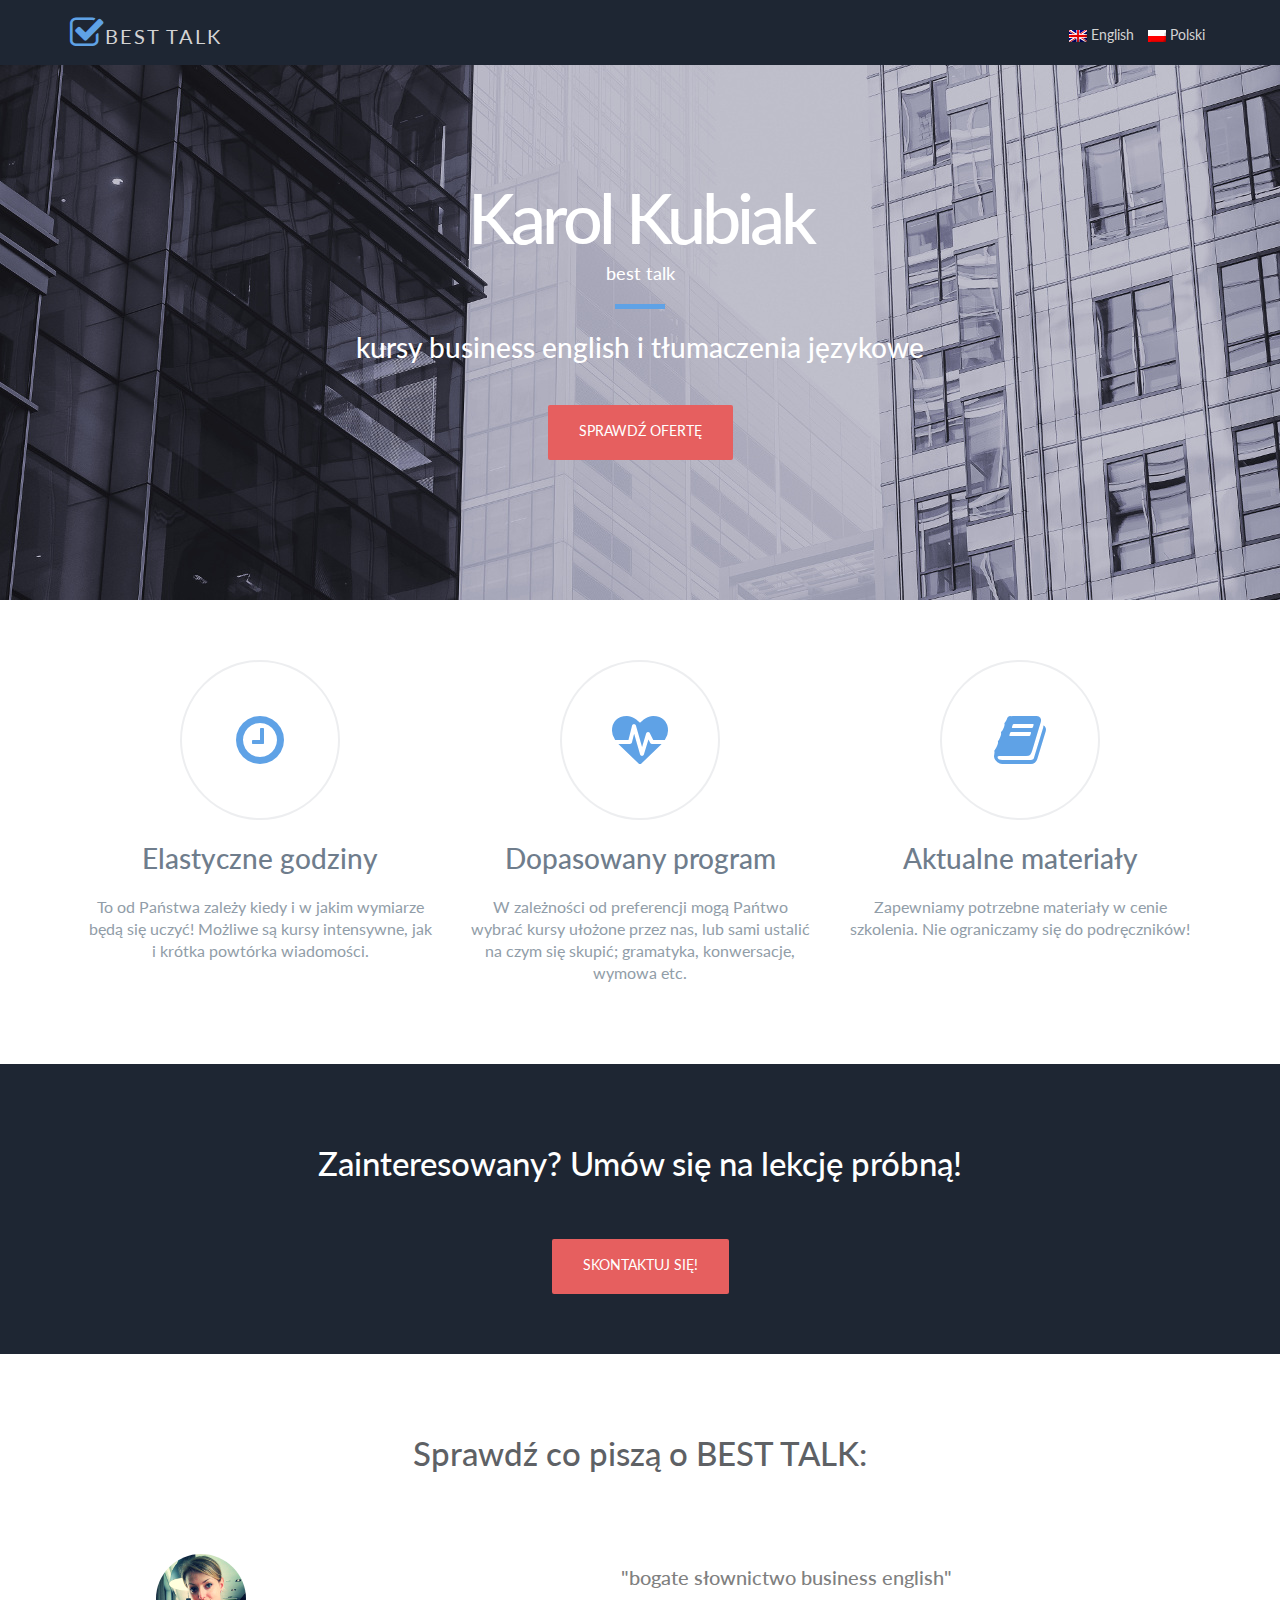
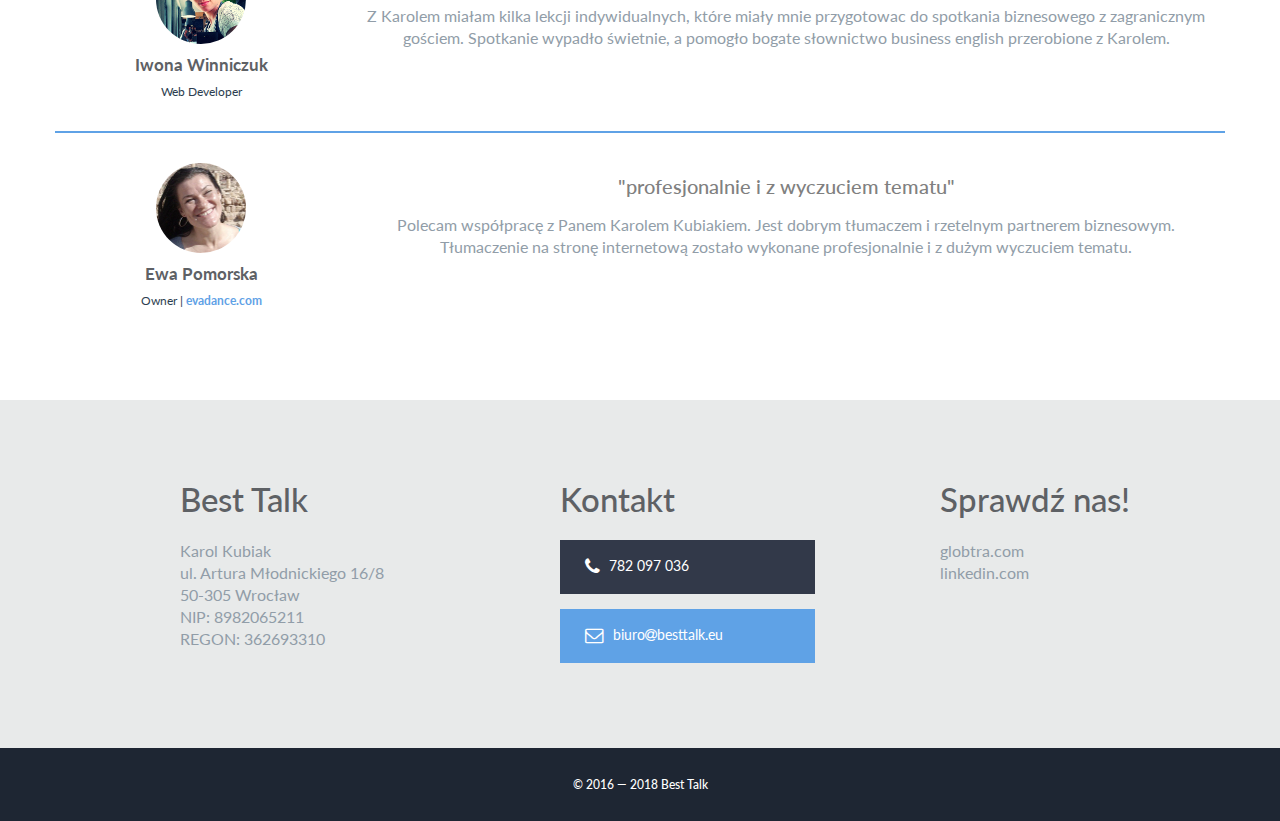
<file: index.html>
<!DOCTYPE html>
<html>
<head>
    <meta charset="UTF-8">
    <title>Best Talk</title>
    <meta name="keywords" content="angielski, brytyjski, kurs ankielskiego, mów po angielsku, lektor angielskiego, nauka angielskiego, ucz się angielskiego, prywatne lekcje angielskiego, lekcje angelskiego z lektorem, easy english, Karol Kubiak, lektor, Wrocław, angielski Wrocław">
    <meta name="viewport" content="width=device-width, initial-scale=1.0">
    <link href="//fonts.googleapis.com/css?family=Lato:300,400,700" rel="stylesheet" type="text/css">
    <link rel="stylesheet" href="css/bootstrap.css">
    <link rel="stylesheet" href="css/font-awesome.min.css">
    <link rel="stylesheet" href="css/animate.css">
    <link rel="stylesheet" type="text/css" href="css/style.css">
</head>
<body>

<div class="navbar navbar-default navbar-fixed-top">
    <div class="container padding-none">
        <div class="row">
            <div class="col-sm-3">
                <a class="navbar-brand" href="index.html">
                    <span class="fa fa-check-square-o fa-2x" aria-hidden="true"></span>
                    <span class="nav-text">BEST TALK</span>
                </a>
            </div>
            <div id="langlist" class="langlist col-sm-4">
                <a href="en.html" class="lang_box">
                    <img src="media/en.png">
                    English
                </a>
                <a href="index.html" class="lang_box">
                    <img src="media/pl.png">
                    Polski
                </a>
            </div>
        </div>
    </div>
</div>

<section class="header">
    <img class="header-img img-responsive" src="media/background-3.jpg">
    <img id="img2" class="header-img img-responsive" src="media/background-4.jpg">
    <div class="container padding">
        <div class="row header-margin">
            <div class="col-sm-6 col-sm-offset-3 text-center animated fadeIn">
                <h1>Karol Kubiak</h1>
                <h5>best talk</h5>
                <hr>
                <h3 class="color-white">kursy business english i tłumaczenia językowe </h3>
            </div>
        </div>
        <div class="row animated fadeInUpBig">
            <div class="col-sm-6 col-sm-offset-3 text-center">
                <a class="btn btn-default btn-lg" href="#main">SPRAWDŹ OFERTĘ</a>
            </div>
        </div>
    </div>
</section>

<section id="main" class="background-color-white padding">
    <div class="container">
        <div class="row text-align">
            <div class="col-sm-12 margin-bottom-10">
                <div class="col-sm-4 animated fadeIn">
                    <i class="fa fa-clock-o fa-4x main-icons"></i>
                    <h3>Elastyczne godziny</h3>
                    <p>To od Państwa zależy kiedy i w jakim wymiarze będą się uczyć! Możliwe są kursy intensywne, jak i krótka powtórka wiadomości. </p> 
                </div>
                <div class="col-sm-4 animated fadeIn">
                    <i class="fa fa-heartbeat fa-4x main-icons"></i>
                    <h3>Dopasowany program</h3>
                    <p>W zależności od preferencji mogą Pańtwo wybrać kursy ułożone przez nas, lub sami ustalić na czym się skupić; gramatyka, konwersacje, wymowa etc. </p> 
                </div>
                <div class="col-sm-4 animated fadeIn">
                    <i class="fa fa-book fa-4x main-icons"></i>
                    <h3>Aktualne materiały</h3>
                    <p>Zapewniamy potrzebne materiały w cenie szkolenia. Nie ograniczamy się do podręczników! </p> 
                </div>
            </div>
        </div>
    </div>
</section>

<section id="contacts" class="background-color-darckgray padding">
    <div class="container">
        <div class="row padding-bottom-35">
            <div class="col-sm-12 text-align">
                <h2 class="color-white">Zainteresowany? Umów się na lekcję próbną!</h2>
            </div>
        </div>
        <div class="row">
            <div class="col-sm-6 col-sm-offset-3 text-center">
                <a class="btn btn-default btn-lg" href="#form">SKONTAKTUJ SIĘ!</a>
            </div>
        </div>
    </div>
</section>

<section id="testimonials" class="background-color-white padding">
    <div class="container">
        <div class="row margin-bottom-30">
            <div class="col-sm-12 text-align">
                <h2>Sprawdź co piszą o BEST TALK:</h2>
            </div>
        </div>

        <div class="row client-item">
            <div class="col-sm-12">
                <div class="row">
                    <div class="col-sm-3 text-align">
                        <img class="img-circle" src="media/iwona.jpg">
                        <h5 class="client-name">Iwona Winniczuk</h5>
                        <small title="Source Title">
                            Web Developer
                        </small>
                    </div>
                    <div class="col-sm-9 text-align">
                        <h4>"bogate słownictwo business english"</h4>
                        <p>
                            Z Karolem miałam kilka lekcji indywidualnych,
                            które miały mnie przygotowac do spotkania
                            biznesowego z zagranicznym gościem. Spotkanie
                            wypadło świetnie, a pomogło bogate słownictwo
                            business english przerobione z Karolem.
                        </p>
                    </div>
                </div>
            </div>
        </div>

        <div class="row border-bottom">
            <div class="col-sm-12">
                <div class="row">
                    <div class="col-sm-3 text-align">
                        <img class="img-circle" src="media/ewa.jpg">
                        <h5 class="client-name">Ewa Pomorska</h5>
                        <small title="Source Title">
                            Owner | <a href="http://www.evadance.com/" class="company-name">evadance.com</a>
                        </small>
                    </div>
                    <div class="col-sm-9 text-align">
                        <h4>"profesjonalnie i z wyczuciem tematu"</h4>
                        <p>
                            Polecam współpracę z Panem Karolem Kubiakiem.
                            Jest dobrym tłumaczem i rzetelnym partnerem biznesowym.
                            Tłumaczenie na stronę internetową zostało wykonane
                            profesjonalnie i z dużym wyczuciem tematu.
                        </p>
                    </div>
                </div>
            </div>
        </div>

    </div>
</section>

<section id="form" class="background-color-gray padding">
    <div class="container">
        <div class="row">
            <div class="col-sm-12 margin-bottom-10">
                <div class="col-sm-offset-1 col-sm-3">
                    <h2>Best Talk </h2>
                    <p>
                        Karol Kubiak<br>
                        ul. Artura Młodnickiego 16/8<br>
                        50-305 Wrocław<br>
                        NIP: 8982065211<br>
                        REGON: 362693310<br>
                    </p>
                </div>
                <div class="col-sm-offset-1 col-sm-3">
                    <h2>Kontakt</h2>
                    <div class="gray-box">
                        <p class="contakt-info"><i class="fa fa-phone fa-lg"></i> 782 097 036</p>
                    </div>
                    <div class="color-box">
                        <p class="contakt-info">
                            <i class="fa fa-envelope-o fa-lg"></i>
                            biuro<i class="fa fa-at" aria-hidden="true"></i>besttalk.eu
                        </p>
                    </div>
                </div>
                <div class="col-sm-3 col-sm-offset-1">
                    <h2>Sprawdź nas! </h2>
                    <a href="http://www.user32721.globtra.com/" class="link">globtra.com</a>
                    <br>
                    <a href="https://www.linkedin.com/in/karol-kubiak-13920479?authType=name&authToken=-3P0&trk=mirror-profile-memberlist-name" class="link">linkedin.com</a>
                </div>
            </div>
        </div>
    </div>
</section>

<section id="footer" class="text-align color-white background-color-darckgray padding-20">
    <div class="container">
        <div class="row">
            <div class="col-sm-12">
                <h6>&copy; 2016 &mdash; 2018 Best Talk</h6>
            </div>
        </div>
    </div>
</section>

<script type="text/javascript">
    setInterval(function () {
        var klasy = document.getElementById("img2").className;
        if (klasy.indexOf("trans")>-1) {
            document.getElementById('img2').className = klasy.replace(" trans", "");
        }
        else {
            document.getElementById('img2').className += " trans";
        }
    }, 7000);
</script>
</body>
</html>
</file>
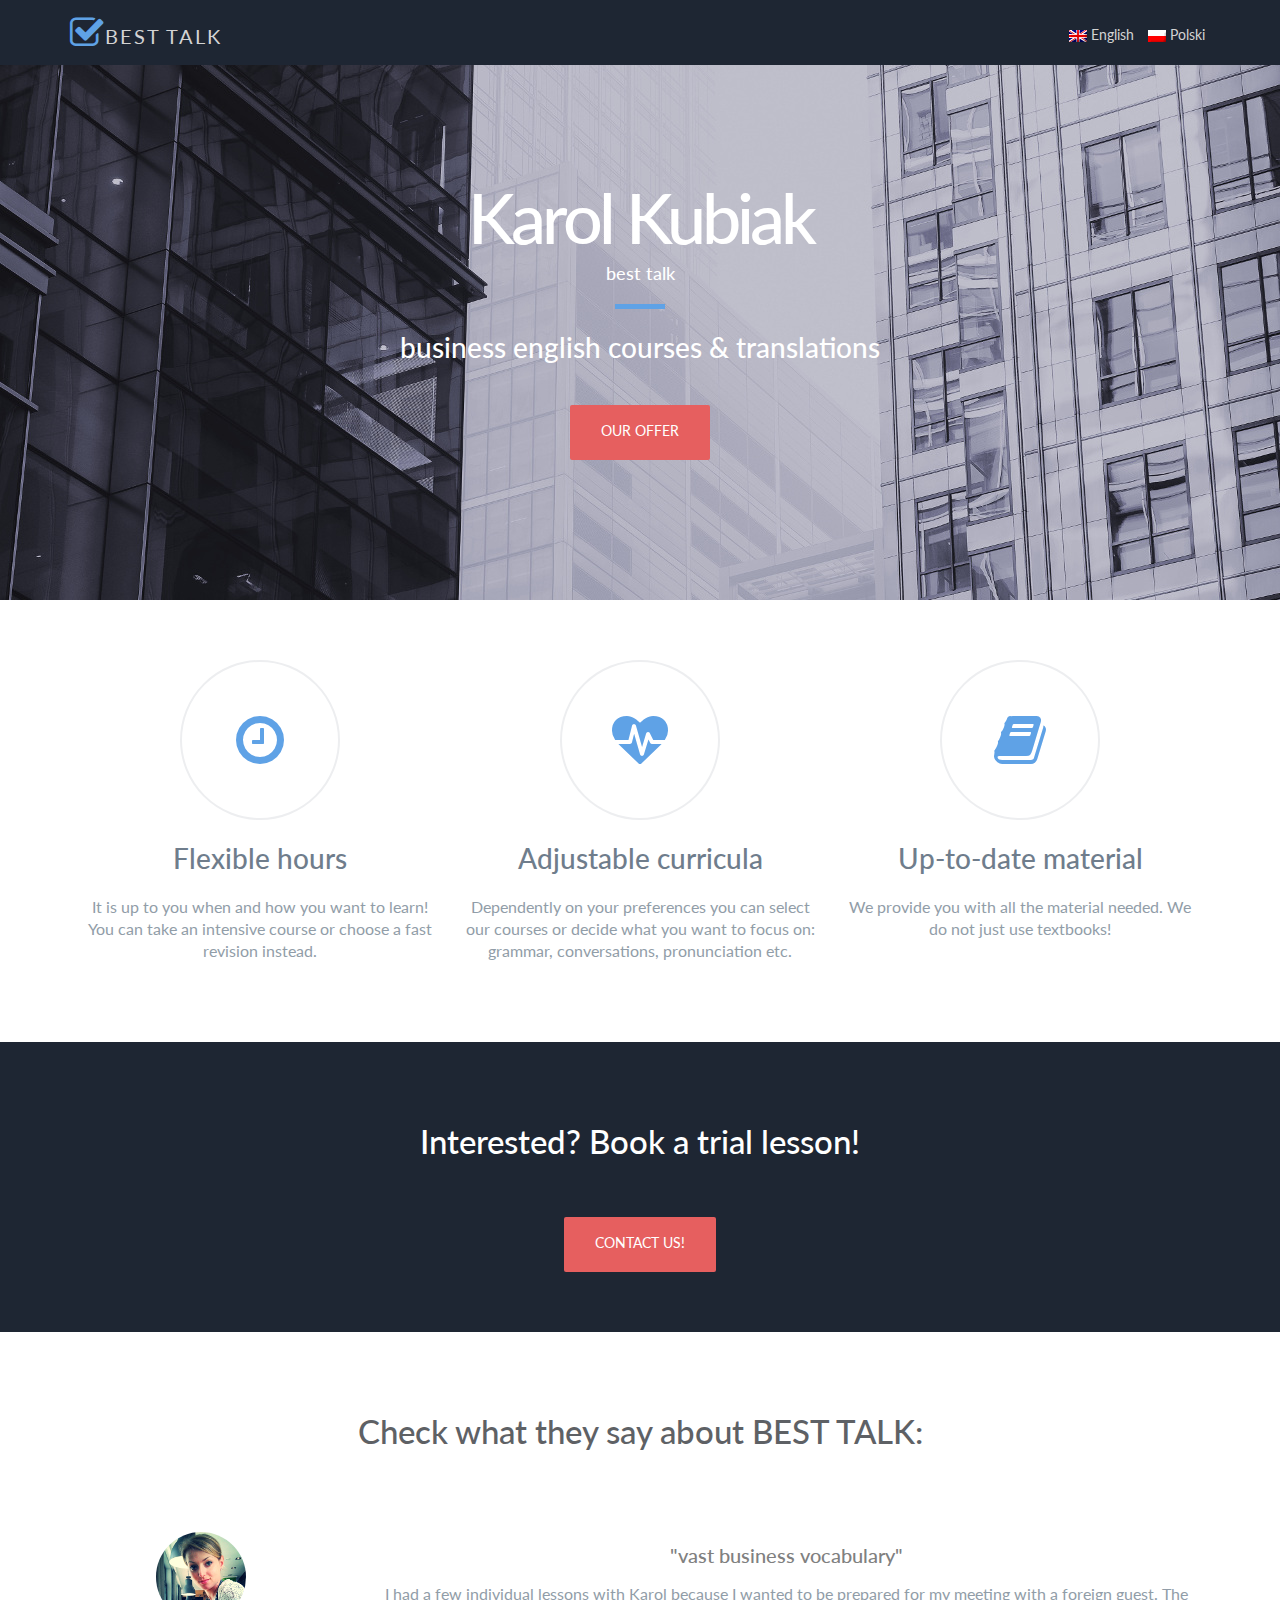
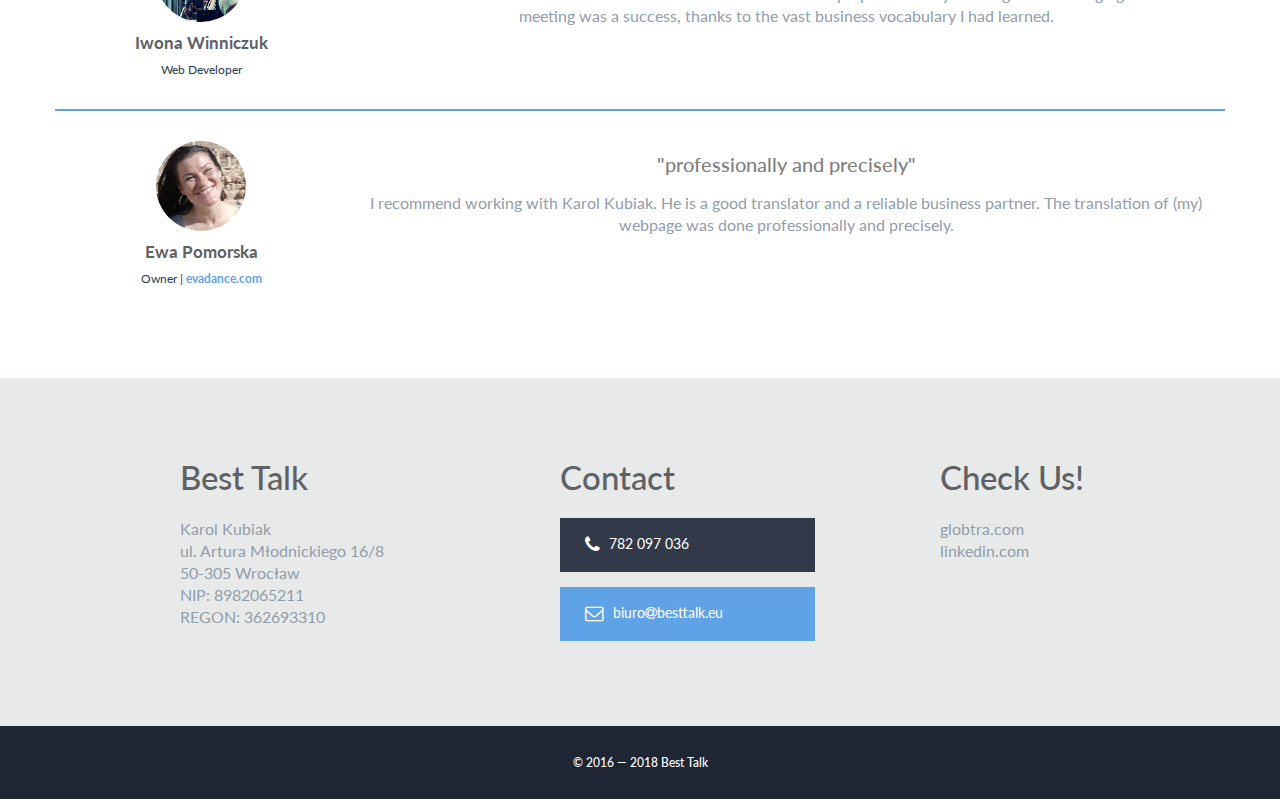
<file: en.html>
<!DOCTYPE html>
<html>
<head>
    <meta charset="UTF-8">
    <title>Best Talk</title>
    <meta name="keywords" content="angielski, brytyjski, kurs ankielskiego, mów po angielsku, lektor angielskiego, nauka angielskiego, ucz się angielskiego, prywatne lekcje angielskiego, lekcje angelskiego z lektorem, easy english, Karol Kubiak, lektor, Wrocław, angielski Wrocław">
    <meta name="viewport" content="width=device-width, initial-scale=1.0">
    <link href="//fonts.googleapis.com/css?family=Lato:300,400,700" rel="stylesheet" type="text/css">
    <link rel="stylesheet" href="css/bootstrap.css">
    <link rel="stylesheet" href="css/font-awesome.min.css">
    <link rel="stylesheet" href="css/animate.css">
    <link rel="stylesheet" type="text/css" href="css/style.css">
</head>
<body>

<div class="navbar navbar-default navbar-fixed-top">
    <div class="container padding-none">
        <div class="row">
            <div class="col-sm-3">
                <a class="navbar-brand" href="index.html">
                    <span class="fa fa-check-square-o fa-2x" aria-hidden="true"></span>
                    <span class="nav-text">BEST TALK</span>
                </a>
            </div>
            <div id="langlist" class="langlist col-sm-4">
                <a href="en.html" class="lang_box">
                    <img src="media/en.png">
                    English
                </a>
                <a href="index.html" class="lang_box">
                    <img src="media/pl.png">
                    Polski
                </a>
            </div>
        </div>
    </div>
</div>

<section class="header">
    <img class="header-img img-responsive" src="media/background-3.jpg">
    <img id="img2" class="header-img img-responsive" src="media/background-4.jpg">
    <div class="container padding">
        <div class="row header-margin">
            <div class="col-sm-6 col-sm-offset-3 text-center animated fadeIn">
                <h1>Karol Kubiak</h1>
                <h5>best talk</h5>
                <hr>
                <h3 class="color-white">business english courses & translations </h3>
            </div>
        </div>
        <div class="row animated fadeInUpBig">
            <div class="col-sm-6 col-sm-offset-3 text-center">
                <a class="btn btn-default btn-lg" href="#main">OUR OFFER</a>
            </div>
        </div>
    </div>
</section>

<section id="main" class="background-color-white padding">
    <div class="container">
        <div class="row text-align">
            <div class="col-sm-12 margin-bottom-10">
                <div class="col-sm-4 animated fadeIn">
                    <i class="fa fa-clock-o fa-4x main-icons"></i>
                    <h3>Flexible hours</h3>
                    <p>It is up to you when and how you want to learn! You can take an intensive course or choose a fast revision instead. </p> 
                </div>
                <div class="col-sm-4 animated fadeIn">
                    <i class="fa fa-heartbeat fa-4x main-icons"></i>
                    <h3>Adjustable curricula</h3>
                    <p>Dependently on your preferences you can select our courses or decide what you want to focus on: grammar, conversations, pronunciation etc. </p> 
                </div>
                <div class="col-sm-4 animated fadeIn">
                    <i class="fa fa-book fa-4x main-icons"></i>
                    <h3>Up-to-date material</h3>
                    <p>We provide you with all the material needed. We do not just use textbooks! </p> 
                </div>
            </div>
        </div>
    </div>
</section>

<section id="contacts" class="background-color-darckgray padding">
    <div class="container">
        <div class="row padding-bottom-35">
            <div class="col-sm-12 text-align">
                <h2 class="color-white">Interested? Book a trial lesson!</h2>
            </div>
        </div>
        <div class="row">
            <div class="col-sm-6 col-sm-offset-3 text-center">
                <a class="btn btn-default btn-lg" href="#form">CONTACT US!</a>
            </div>
        </div>
    </div>
</section>

<section id="testimonials" class="background-color-white padding">
    <div class="container">
        <div class="row margin-bottom-30">
            <div class="col-sm-12 text-align">
                <h2>Check what they say about BEST TALK:</h2>
            </div>
        </div>

        <div class="row client-item">
            <div class="col-sm-12">
                <div class="row">
                    <div class="col-sm-3 text-align">
                        <img class="img-circle" src="media/iwona.jpg">
                        <h5 class="client-name">Iwona Winniczuk</h5>
                        <small title="Source Title">
                            Web Developer
                        </small>
                    </div>
                    <div class="col-sm-9 text-align">
                        <h4>"vast business vocabulary"</h4>
                        <p>
                            I had a few individual lessons with Karol because
                            I wanted to be prepared for my meeting with
                            a foreign guest. The meeting was a success, thanks
                            to the vast business vocabulary I had learned.
                        </p>
                    </div>
                </div>
            </div>
        </div>

        <div class="row border-bottom">
            <div class="col-sm-12">
                <div class="row">
                    <div class="col-sm-3 text-align">
                        <img class="img-circle" src="media/ewa.jpg">
                        <h5 class="client-name">Ewa Pomorska</h5>
                        <small title="Source Title">
                            Owner | <a href="http://www.evadance.com/" class="company-name">evadance.com</a>
                        </small>
                    </div>
                    <div class="col-sm-9 text-align">
                        <h4>"professionally and precisely"</h4>
                        <p>
                            I recommend working with Karol Kubiak. He is
                            a good translator and a reliable business partner.
                            The translation of (my) webpage was done
                            professionally and precisely.
                        </p>
                    </div>
                </div>
            </div>
        </div>

    </div>
</section>

<section id="form" class="background-color-gray padding">
    <div class="container">
        <div class="row">
            <div class="col-sm-12 margin-bottom-10">
                <div class="col-sm-offset-1 col-sm-3">
                    <h2>Best Talk </h2>
                    <p>
                        Karol Kubiak<br>
                        ul. Artura Młodnickiego 16/8<br>
                        50-305 Wrocław<br>
                        NIP: 8982065211<br>
                        REGON: 362693310<br>
                    </p>
                </div>
                <div class="col-sm-offset-1 col-sm-3">
                    <h2>Contact</h2>
                    <div class="gray-box">
                        <p class="contakt-info"><i class="fa fa-phone fa-lg"></i> 782 097 036</p>
                    </div>
                    <div class="color-box">
                        <p class="contakt-info"><i class="fa fa-envelope-o fa-lg"></i> biuro<i class="fa fa-at" aria-hidden="true"></i>besttalk.eu</p>
                    </div>
                </div>
                <div class="col-sm-3 col-sm-offset-1">
                    <h2>Check Us! </h2>
                    <a href="http://www.user32721.globtra.com/" class="link">globtra.com</a>
                    <br>
                    <a href="https://www.linkedin.com/in/karol-kubiak-13920479?authType=name&authToken=-3P0&trk=mirror-profile-memberlist-name" class="link">linkedin.com</a>
                </div>
            </div>
        </div>
    </div>
</section>

<section id="footer" class="text-align color-white background-color-darckgray padding-20">
    <div class="container">
        <div class="row">
            <div class="col-sm-12">
                <h6>&copy; 2016 &mdash; 2018 Best Talk</h6>
            </div>
        </div>
    </div>
</section>

<script type="text/javascript">
    setInterval(function () {
        var klasy = document.getElementById("img2").className;
        if (klasy.indexOf("trans")>-1) {
            document.getElementById('img2').className = klasy.replace(" trans", "");
        }
        else {
            document.getElementById('img2').className += " trans";
        }
    }, 7000);
</script>
</body>
</html>
</file>
<file: css/style.css>
body {
    background-color: #1E2633;
    color: #2d3e50;
    margin: 0;
    font-style: normal;
    line-height: 1.5;
    font-family: Lato, Helvetica, Arial, sans-serif;
}

hr {
    background: none repeat scroll 0 0 #5fa2e6;
    border: 0 none;
    height: 5px;
    width: 50px;
}

h1 {
    color: white;
    font-size: 70px;
    line-height: 40px;
    margin-bottom: 25px;
    letter-spacing: -4px;
}

h2 {
    color: #5E6165;
    font-size: 33px;
    line-height: 38px;
    margin-bottom: 22px;
}

h3 {
    color: #6F7D8C;
    font-size: 28px;
    line-height: 36px;
    margin-bottom: 20px;
}

h4 {
    color: gray;
    font-size: 20px;
    line-height: 26px;
    margin-bottom: 15px;
}

h5 {
    color: white;
    font-size: 18px;
    line-height: 22px;
    margin-bottom: 12px;
}

p {
    color: #919da8;
    font-size: 16px;
    line-height: 22px;
}

.color-white {
    color: white;
}

.background-color-white {
    background-color: white;
}

.background-color-darckgray {
    background-color: rgb(30, 38, 51);
}

.background-color-gray {
    background-color: #E8EAEA;
}

.padding {
    padding: 60px 0px;
}

.padding-20 {
    padding: 20px;
}

.padding-none {
    padding: -30px;
}

.padding-bottom-35 {
    padding-bottom: 35px;
}

.text-align {
    text-align: center;
}

.margin-bottom-10 {
    margin-bottom: 10px;
}

.margin-bottom-30 {
    margin-bottom: 30px;
}

.border-bottom {
    padding: 30px 0px;
}

.langlist {
    padding-top: 24px;
    float: right;
    text-align: right;
}

.lang_box {
    margin: 5px;
    color: lightgray;
}

.row {
    margin-right: -15px;
    margin-left: -15px;
}

.header {
    position: relative;
    z-index: 0;
    height: 600px;
    overflow: hidden;
}

.header-margin {
    margin-top: 10%;
    margin-bottom: 20px !important;
}

.header-img {
    position: absolute;
    width: 100%;
    transition: 3s linear opacity;
    opacity: 1;
}

.btn-default {
    background-color: #e65f5f;
    border-color: transparent;
    border-radius: 2px;
    color: white;
    font-size: 14px;
    height: 55px;
    padding: 16px 30px;
}

.trans {
    opacity: 0;
}

.navbar-default {
    background-color: rgb(30, 38, 51);
    border-color: rgb(30, 38, 51);
    height: 65px;
}

.nav-text {
    font-size: 20px;
    color: lightgray;
    letter-spacing: 2px;
    position: absolute;
    left: 50px;
    top: 26px;
}

.fa {
    color: #5fa2e6}

.main-icons {
    width: 160px;
    height: 160px;
    border: 2px solid #edeef0;
    border-radius: 80px;
    padding-top: 50px;
}

.gray-box {
    background: #323949;
    padding: 15px 20px 5px 20px;
    margin-bottom: 15px;
    color: white;
}

.color-box {
    background: #5fa2e6;
    padding: 15px 20px 5px 20px;
    margin-bottom: 15px;
    color: white;
}

.fa-envelope-o, .fa-phone {
    color: white;
    padding: 5px;
}

.fa-at {
    color: white;
}

.contakt-info {
    color: white;
    font-size: 14px
}

.company-name {
    color: #5fa2e6;
    font-weight: bold;
}

.client-name {
    font-weight: bold;
    font-size: 17px;
    margin-bottom: 4px;
    color: #5E6165;
}

.client-item {
    padding: 30px 0px;
    border-bottom: 2px solid #5fa2e6;
}

.link {
    color: #919da8;
    font-size: 16px;
    line-height: 22px;
}

@media (max-width: 980px) {
    .header-img {
        height: 100%;
    }
    .header {
        height: 450px;
    }
    .langlist {
        font-size: 10px;
        padding-top: 29px;
    }
    .nav-text {
        font-size: 15px;
        top: 26px;
    }
}

@media (max-width: 320px) {
    h1 {
        font-size: 60px;
    }
        .nav-text {
        top: 25px;
        left: 10px;
        font-size: 18px;
    }
}

@media (max-width: 360px) {
    .fa-check-square-o {
        display: none;
    }
    .nav-text {
        top: 25px;
        left: 10px;
        font-size: 18px;
    }
}
</file>
